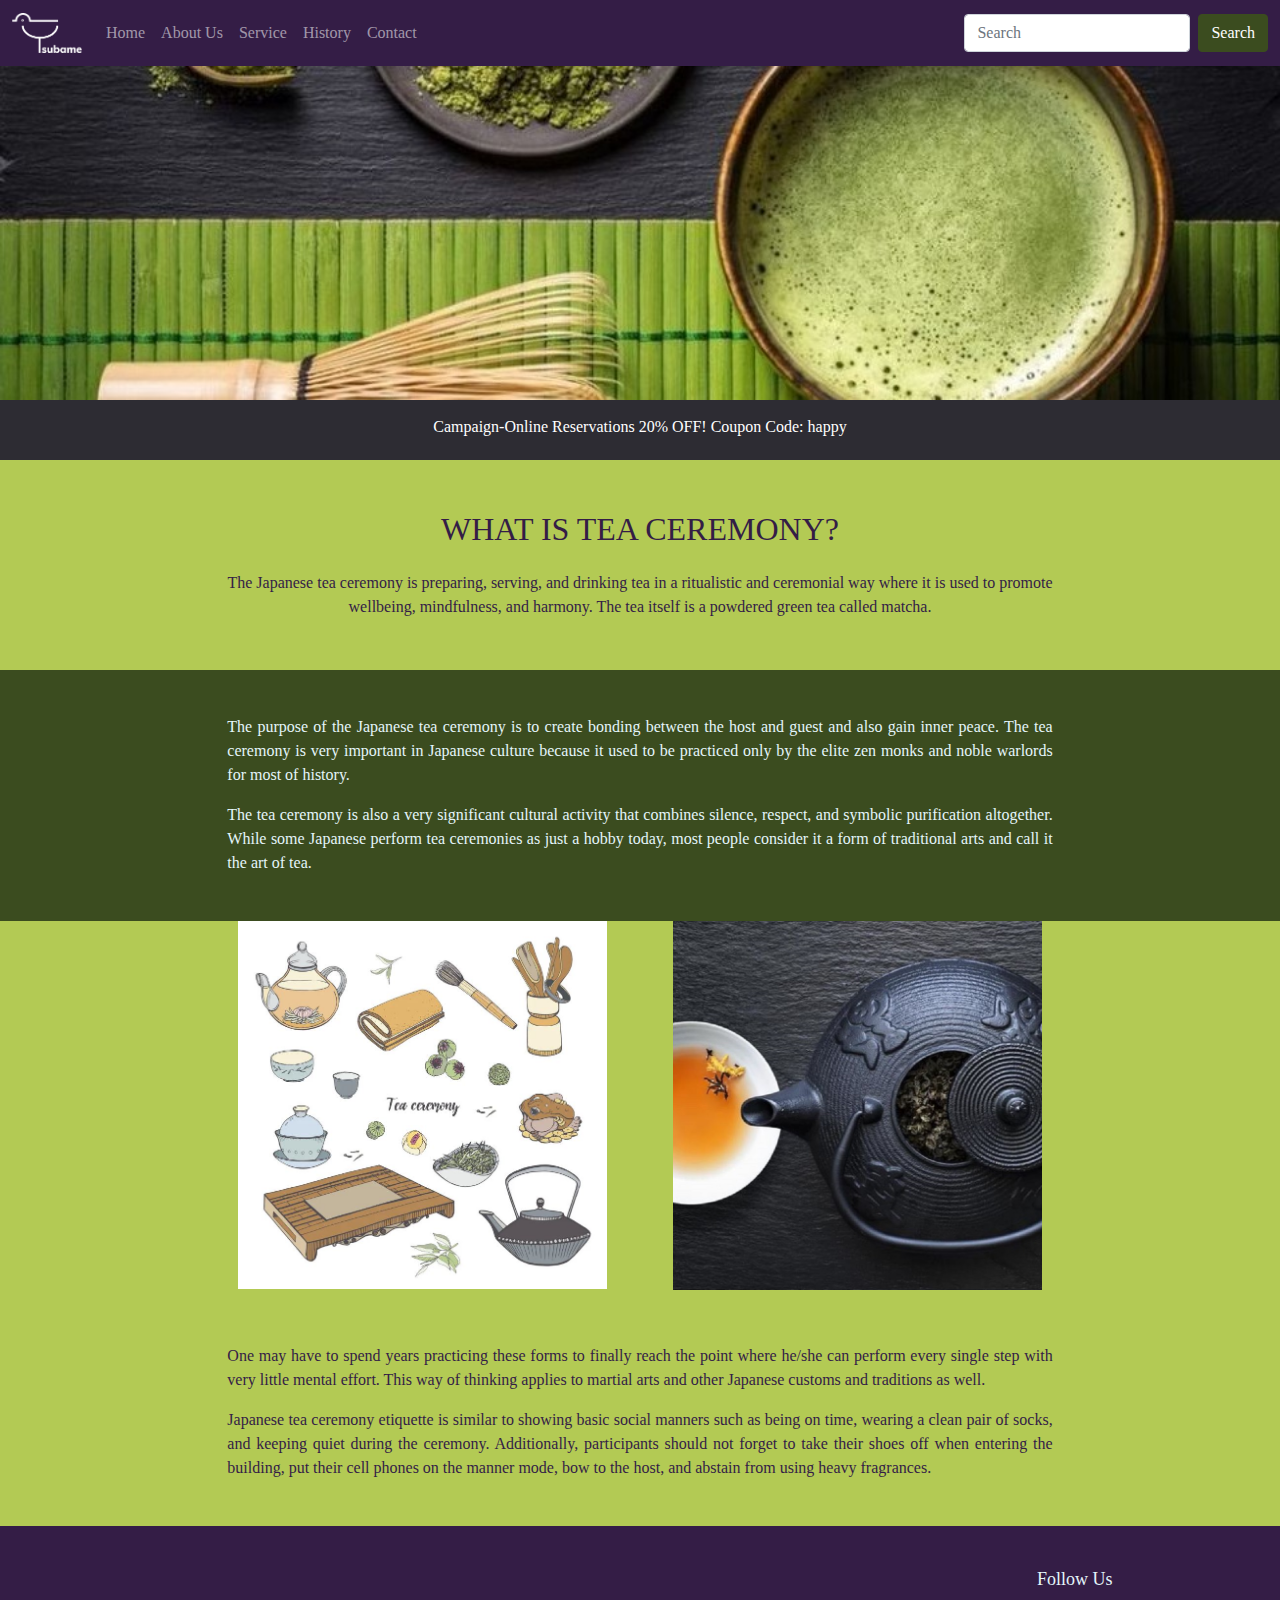
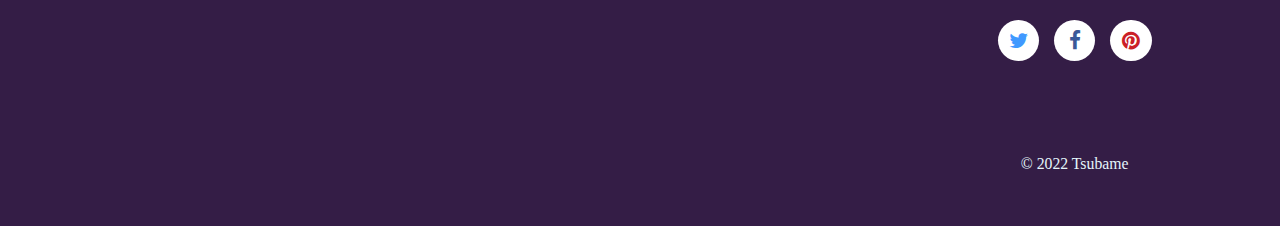
<file: index.html>
<!doctype html>
<html lang="en">
  <head>
    <!-- Required meta tags -->
    <meta charset="utf-8">
    <meta name="viewport" content="width=device-width, initial-scale=1">

    <!-- Bootstrap CSS -->
    <link href="https://cdn.jsdelivr.net/npm/bootstrap@5.1.3/dist/css/bootstrap.min.css" rel="stylesheet" integrity="sha384-1BmE4kWBq78iYhFldvKuhfTAU6auU8tT94WrHftjDbrCEXSU1oBoqyl2QvZ6jIW3" crossorigin="anonymous">
    <link rel="stylesheet" href="https://stackpath.bootstrapcdn.com/font-awesome/4.7.0/css/font-awesome.min.css">
  <!-- Option 2: Separate Popper and Bootstrap JS -->
    <script src="https://cdn.jsdelivr.net/npm/@popperjs/core@2.10.2/dist/umd/popper.min.js" integrity="sha384-7+zCNj/IqJ95wo16oMtfsKbZ9ccEh31eOz1HGyDuCQ6wgnyJNSYdrPa03rtR1zdB" crossorigin="anonymous"></script>
    <script src="https://cdn.jsdelivr.net/npm/bootstrap@5.1.3/dist/js/bootstrap.min.js" integrity="sha384-QJHtvGhmr9XOIpI6YVutG+2QOK9T+ZnN4kzFN1RtK3zEFEIsxhlmWl5/YESvpZ13" crossorigin="anonymous"></script>
    <link href="css/mystyle.css" type="text/css" rel="stylesheet" >
    <link href="css/bootstrap.css" type="text/css" rel="stylesheet" >

    <title>Tsubame</title>
  </head>

  <body>
    <header>
      <nav class="navbar navbar-expand-sm  navbar-dark bg-nav-tsubame">
        <div class="container-fluid">
            <a class="navbar-brand" href="index.html">
              <img src="image/logowhite.png" alt="Tsubame" style="width:70px;"/></a>
            <button class="navbar-toggler" type="button" data-bs-toggle="collapse" data-bs-target="#mynavbar">
              <span class="navbar-toggler-icon"></span>
            </button>
          <div class="collapse navbar-collapse" id="mynavbar">
          <ul class="navbar-nav me-auto">
            <li class="nav-item">
              <a class="nav-link" href="index.html">Home</a>
            </li>
            <li class="nav-item">
              <a class="nav-link" href="about.html">About Us</a>
            </li>
            <li class="nav-item">
              <a class="nav-link" href="service.html">Service</a>
            </li>
            <li class="nav-item">
              <a class="nav-link" href="history.html">History</a>
            </li>
            <li class="nav-item">
              <a class="nav-link" href="contact.html">Contact</a>
            </li>
          </ul>
          <form class="d-flex">
            <input class="form-control me-2" type="text" placeholder="Search">
            <button class="btn btn-primary" type="button">Search</button>
          </form>
          </div>
        </div>
      </nav>
    </header>

    <section>
      <div class="row">
        <div class="col-sm-12 col-md-12 col-lg-12">
          <img src="image/index1.jpg" alt="tea" style="width:100%;"/>
        </div>
      </div>
      <div class="row">
        <div class="col-sm-12 col-md-12 col-lg-12 bg-bar1-tsubame">
          <p>
            Campaign-Online Reservations 20% OFF! Coupon Code: happy
          </p>
        </div>
      </div>
      <div class="row">
        <div class="col-sm-12 col-md-12 col-lg-2 bg-bar2-tsubame"></div>
        <div class="col-sm-12 col-md-12 col-lg-8 bg-bar2-tsubame">
          <h2>WHAT IS TEA CEREMONY?</h2>
          <p>
            The Japanese tea ceremony is preparing, serving, and drinking tea in a ritualistic
            and ceremonial way where it is used to promote wellbeing, mindfulness, and harmony.
            The tea itself is a powdered green tea called matcha.
          </p>
        </div>
        <div class="col-sm-12 col-md-12 col-lg-2 bg-bar2-tsubame"></div>
      </div>
    </section>

    <section>
      <div class="row">
        <div class="col-sm-12 col-md-12 col-lg-2 bg-bar3-tsubame"></div>
        <div class="col-sm-12 col-md-12 col-lg-8 bg-bar3-tsubame">
          <p>
            The purpose of the Japanese tea ceremony is to create bonding between
            the host and guest and also gain inner peace. The tea ceremony is very important
            in Japanese culture because it used to be practiced only by the elite
            zen monks and noble warlords for most of history.


          <p>
          The tea ceremony is also a very significant cultural activity that combines silence, respect,
          and symbolic purification altogether. While some
          Japanese perform tea ceremonies as just a hobby today, most people consider it a form of traditional
           arts and call it the art of tea.
          </p>
        </div>
        <div class="col-sm-12 col-md-12 col-lg-2 bg-bar3-tsubame"></div>
      </div>
    </section>

    <section>
      <div class="row">
        <div class="col-sm-12 col-md-12 col-lg-2 bg-bar4-tsubame"></div>
        <div class="col-sm-12 col-md-12 col-lg-4 bg-bar4-tsubame">
          <img src="image/tea8.jpg" alt="tea" style="width:90%; margin-bottom:10px;" />
        </div>
        <div class="col-sm-12 col-md-12 col-lg-4 bg-bar4-tsubame">
          <img src="image/tea20.jpg" alt="tea" style="width:90%;"/>
        </div>
        <div class="col-sm-12 col-md-12 col-lg-2 bg-bar4-tsubame"></div>
      </div>

      <div class="row">
        <div class="col-sm-12 col-md-12 col-lg-2 bg-bar5-tsubame"></div>
        <div class="col-sm-12 col-md-12 col-lg-8 bg-bar5-tsubame">
          <p>
        One may have to spend years practicing these forms to finally reach the point where
         he/she can perform every single step with very little mental effort. This way of
         thinking applies to martial arts and other Japanese customs and traditions as well.
          </p>
          <p>
            Japanese tea ceremony etiquette is similar to showing basic social manners such
            as being on time, wearing a clean pair of socks, and keeping quiet during the ceremony.
            Additionally, participants should not forget to take their shoes off when entering the
            building, put their cell phones on the manner mode, bow to the host, and abstain from using heavy fragrances.
          </p>
        </div>
        <div class="col-sm-12 col-md-12 col-lg-2 bg-bar5-tsubame"></div>
      </div>
    </section>

    <footer>
      <div class="row">
        <div class="col-sm-12 col-md-12 col-lg-2"></div>
        <div class="col-sm-12 col-md-12 col-lg-5">
          <iframe width="400" height="220"
            src="https://www.youtube.com/embed/ECZSY9iiSi4?autoplay=1&mute=1">
          </iframe>
        </div>
        <div class="col-sm-12 col-md-12 col-lg-2"></div>
        <div class="col-sm-12 col-md-12 col-lg-2">
          Follow Us<br /><br />
          <a href="http://www.twitter.com" class="icon-button twitter" target="_blank"><i class="fa fa-twitter"></i><span></span></a>
          <a href="http://www.facebook.com" class="icon-button facebook" target="_blank"><i class="fa fa-facebook"></i><span></span></a>
          <a href="https://pinterest.com/" class="icon-button pinterest" target="_blank"><i class="fa fa-pinterest"></i><span></span></a>
          <br /><br /><br /><br />
          <small>&copy; 2022 Tsubame</small>
        </div>
        <div class="col-sm-12 col-md-12 col-lg-1"></div>
      </div>
    </footer>

  </body>
</html>
</file>
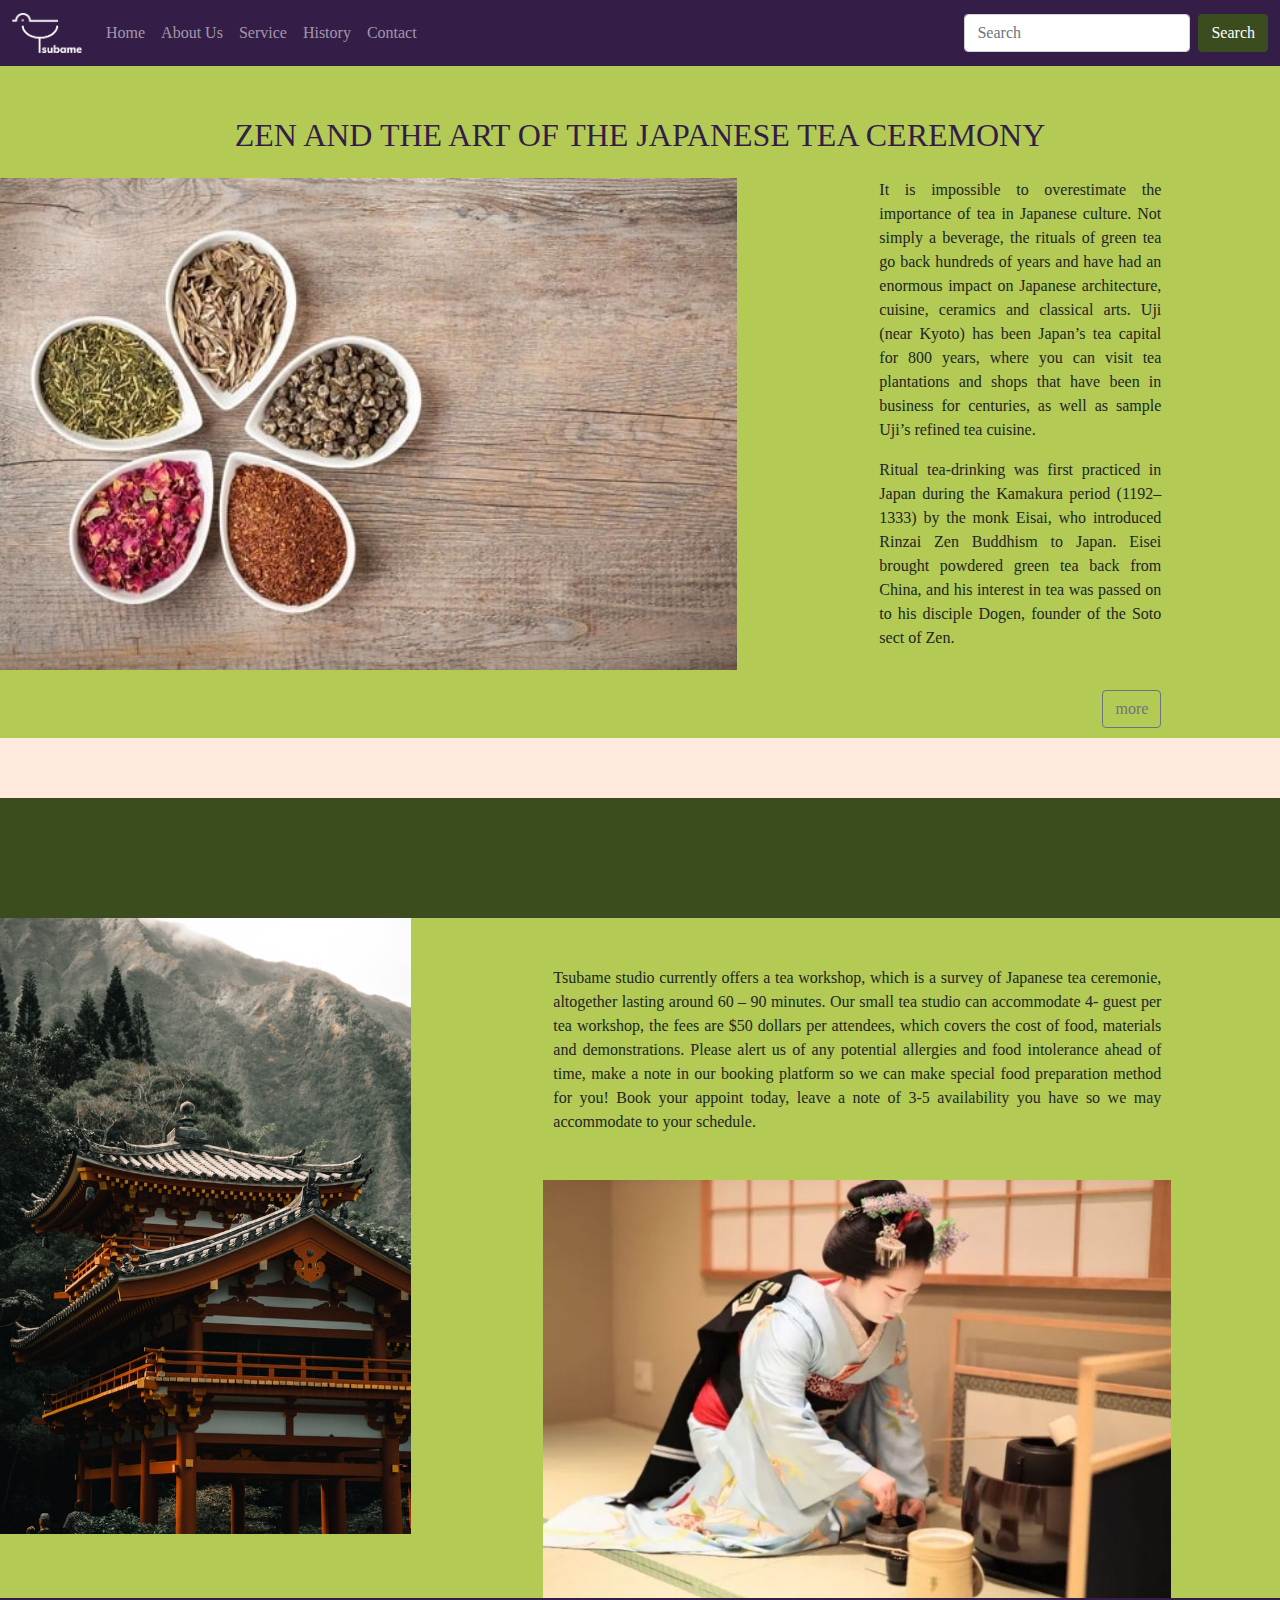
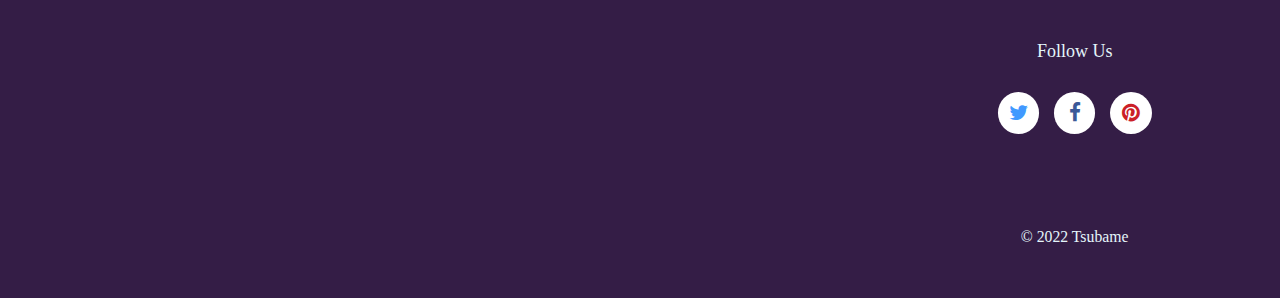
<file: about.html>
<!doctype html>
<html lang="en">
  <head>
    <!-- Required meta tags -->
    <meta charset="utf-8">
    <meta name="viewport" content="width=device-width, initial-scale=1">


    <!-- Bootstrap CSS -->
    <link href="https://cdn.jsdelivr.net/npm/bootstrap@5.1.3/dist/css/bootstrap.min.css" rel="stylesheet" integrity="sha384-1BmE4kWBq78iYhFldvKuhfTAU6auU8tT94WrHftjDbrCEXSU1oBoqyl2QvZ6jIW3" crossorigin="anonymous">
    <link rel="stylesheet" href="https://stackpath.bootstrapcdn.com/font-awesome/4.7.0/css/font-awesome.min.css">
  <!-- Option 2: Separate Popper and Bootstrap JS -->
    <script src="https://cdn.jsdelivr.net/npm/@popperjs/core@2.10.2/dist/umd/popper.min.js" integrity="sha384-7+zCNj/IqJ95wo16oMtfsKbZ9ccEh31eOz1HGyDuCQ6wgnyJNSYdrPa03rtR1zdB" crossorigin="anonymous"></script>
    <script src="https://cdn.jsdelivr.net/npm/bootstrap@5.1.3/dist/js/bootstrap.min.js" integrity="sha384-QJHtvGhmr9XOIpI6YVutG+2QOK9T+ZnN4kzFN1RtK3zEFEIsxhlmWl5/YESvpZ13" crossorigin="anonymous"></script>
    <link href="css/mystyle.css" type="text/css" rel="stylesheet" >
    <link href="css/bootstrap.css" type="text/css" rel="stylesheet" >
    <title>Tsubame</title>

  </head>

  <body>
    <header>
      <nav class="navbar navbar-expand-sm  navbar-dark bg-nav-tsubame">
        <div class="container-fluid">
            <a class="navbar-brand" href="index.html">
              <img src="image/logowhite.png" alt="Tsubame" style="width:70px;"/></a>
            <button class="navbar-toggler" type="button" data-bs-toggle="collapse" data-bs-target="#mynavbar">
              <span class="navbar-toggler-icon"></span>
            </button>
          <div class="collapse navbar-collapse" id="mynavbar">
          <ul class="navbar-nav me-auto">
            <li class="nav-item">
              <a class="nav-link" href="index.html">Home</a>
            </li>
            <li class="nav-item">
              <a class="nav-link" href="about.html">About Us</a>
            </li>
            <li class="nav-item">
              <a class="nav-link" href="service.html">Service</a>
            </li>
            <li class="nav-item">
              <a class="nav-link" href="history.html">History</a>
            </li>
            <li class="nav-item">
              <a class="nav-link" href="contact.html">Contact</a>
            </li>
          </ul>
          <form class="d-flex">
            <input class="form-control me-2" type="text" placeholder="Search">
            <button class="btn btn-primary" type="button">Search</button>
          </form>
          </div>
        </div>
      </nav>
    </header>

  <section>
    <div class="row">
      <div class="col-sm-12 col-md-12 col-lg-12">
        <h2>
          ZEN AND THE ART OF THE JAPANESE TEA CEREMONY
        </h2>
      </div>
    </div>
  </section>

  <section>
    <div class="row">
      <div class="col-sm-12 col-md-12 col-lg-7">
        <img src="image/tea6.jpg" alt="tea" style="width:100%;"/>
      </div>
      <div class="col-sm-12 col-md-12 col-lg-1"></div>
      <div class="col-sm-12 col-md-12 col-lg-3">
        <p class="about">
          It is impossible to overestimate the importance of tea in Japanese culture.
           Not simply a beverage, the rituals of green tea go back hundreds of years and have had
           an enormous impact on Japanese architecture, cuisine, ceramics and classical arts.
           Uji (near Kyoto) has been Japan’s tea capital for 800 years, where you can visit
           tea plantations and shops that have been in business for centuries,
          as well as sample Uji’s refined tea cuisine.
        </p>
        <p class="about">
            Ritual tea-drinking was first practiced in Japan during the Kamakura
            period (1192–1333) by the monk Eisai, who introduced Rinzai Zen Buddhism to Japan.
             Eisei brought powdered green tea back from China, and his interest in tea was passed
             on to his disciple Dogen, founder of the Soto sect of Zen.
        </p><br />
        <button type="button" class="btn btn-outline-secondary" style="float:right; margin-right:10px; margin-bottom:10px;">more</button>
      </div>
     <div class="col-sm-12 col-md-12 col-lg-1"></div>
    </div>
  </section>

  <div class="row">
    <div class="col-sm-12 col-md-12 col-lg-12 box1"></div>
  </div>
  <div class="row">
    <div class="col-sm-12 col-md-12 col-lg-12 box2"></div>
  </div>

  <section>
    <div class="row">
      <div class="col-sm-12 col-md-12 col-lg-4">
        <img src="image/tea19.jpg" alt="tea" class="tea19"/>
      </div>
      <div class="col-sm-12 col-md-12 col-lg-1"></div>
      <div class="col-sm-12 col-md-12 col-lg-6">
        <p class="about"><br /><br />
          Tsubame studio currently offers a tea workshop, which is a survey of  Japanese tea ceremonie,
          altogether lasting around 60 – 90 minutes.
          Our small tea studio can accommodate 4- guest per tea workshop, the fees are $50 dollars per attendees,
          which covers the cost of food, materials and demonstrations.
          Please alert us of any potential allergies and food intolerance ahead of time, make a note
          in our booking platform so we can make special food preparation method for you!
          Book your appoint today, leave a note of 3-5 availability you have so we may accommodate to your schedule.
        </p><br />
        <img src="image/tea10.jpg" alt="tea" class = "tea10"/>
      </div>
     <div class="col-sm-12 col-md-12 col-lg-1"></div>
    </div>
  </section>

    <footer>
      <div class="row">
        <div class="col-sm-12 col-md-12 col-lg-2"></div>
        <div class="col-sm-12 col-md-12 col-lg-5">
          <iframe width="400" height="220"
            src="https://www.youtube.com/embed/ECZSY9iiSi4?autoplay=1&mute=1">
          </iframe>
        </div>
        <div class="col-sm-12 col-md-12 col-lg-2"></div>
        <div class="col-sm-12 col-md-12 col-lg-2">
          Follow Us<br /><br />
          <a href="http://www.twitter.com" class="icon-button twitter" target="_blank"><i class="fa fa-twitter"></i><span></span></a>
          <a href="http://www.facebook.com" class="icon-button facebook" target="_blank"><i class="fa fa-facebook"></i><span></span></a>
          <a href="https://pinterest.com/" class="icon-button pinterest" target="_blank"><i class="fa fa-pinterest"></i><span></span></a>
          <br /><br /><br /><br />
          <small>&copy; 2022 Tsubame</small>
        </div>
        <div class="col-sm-12 col-md-12 col-lg-1"></div>
      </div>
    </footer>

  </body>
</html>
</file>
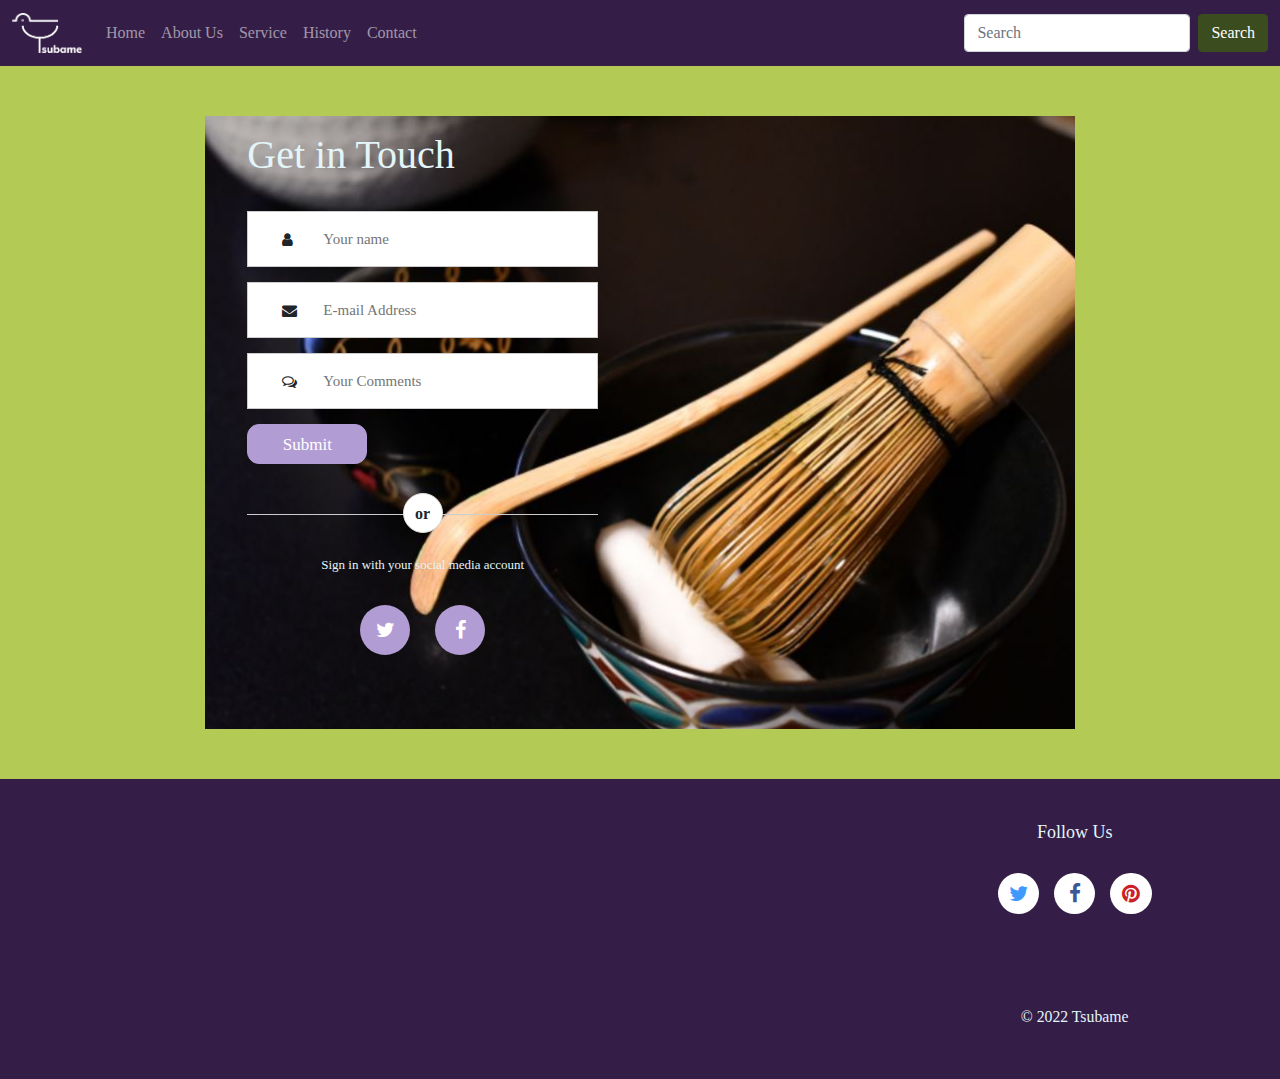
<file: contact.html>
<!doctype html>
<html lang="en">
  <head>
    <!-- Required meta tags -->
    <meta charset="utf-8">
    <meta name="viewport" content="width=device-width, initial-scale=1">


    <!-- Bootstrap CSS -->
    <link href="https://cdn.jsdelivr.net/npm/bootstrap@5.1.3/dist/css/bootstrap.min.css" rel="stylesheet" integrity="sha384-1BmE4kWBq78iYhFldvKuhfTAU6auU8tT94WrHftjDbrCEXSU1oBoqyl2QvZ6jIW3" crossorigin="anonymous">
    <link rel="stylesheet" href="https://stackpath.bootstrapcdn.com/font-awesome/4.7.0/css/font-awesome.min.css">
  <!-- Option 2: Separate Popper and Bootstrap JS -->
    <script src="https://cdn.jsdelivr.net/npm/@popperjs/core@2.10.2/dist/umd/popper.min.js" integrity="sha384-7+zCNj/IqJ95wo16oMtfsKbZ9ccEh31eOz1HGyDuCQ6wgnyJNSYdrPa03rtR1zdB" crossorigin="anonymous"></script>
    <script src="https://cdn.jsdelivr.net/npm/bootstrap@5.1.3/dist/js/bootstrap.min.js" integrity="sha384-QJHtvGhmr9XOIpI6YVutG+2QOK9T+ZnN4kzFN1RtK3zEFEIsxhlmWl5/YESvpZ13" crossorigin="anonymous"></script>
    <link href="css/mystyle.css" type="text/css" rel="stylesheet" >
    <link href="css/bootstrap.css" type="text/css" rel="stylesheet" >
    <title>Tsubame</title>
  </head>

  <body>
    <header>
      <nav class="navbar navbar-expand-sm  navbar-dark bg-nav-tsubame">
        <div class="container-fluid">
            <a class="navbar-brand" href="index.html">
              <img src="image/logowhite.png" alt="Tsubame" style="width:70px;"/></a>
            <button class="navbar-toggler" type="button" data-bs-toggle="collapse" data-bs-target="#mynavbar">
              <span class="navbar-toggler-icon"></span>
            </button>
          <div class="collapse navbar-collapse" id="mynavbar">
          <ul class="navbar-nav me-auto">
            <li class="nav-item">
              <a class="nav-link" href="index.html">Home</a>
            </li>
            <li class="nav-item">
              <a class="nav-link" href="about.html">About Us</a>
            </li>
            <li class="nav-item">
              <a class="nav-link" href="service.html">Service</a>
            </li>
            <li class="nav-item">
              <a class="nav-link" href="history.html">History</a>
            </li>
            <li class="nav-item">
              <a class="nav-link" href="contact.html">Contact</a>
            </li>
          </ul>
          <form class="d-flex">
            <input class="form-control me-2" type="text" placeholder="Search">
            <button class="btn btn-primary" type="button">Search</button>
          </form>
          </div>
        </div>
      </nav>
    </header>
    <section class="section_contact">
      <div class="row">
        <div class="col-sm-12 col-md-12 col-lg-2"></div>
        <div class="col-sm-12 col-md-12 col-lg-8">
          <div class="row contact_us">
            <div class="col-sm-12 col-md-12 col-lg-6">
                 <div class="login-form">
                   <form>
                     <h1 style="color:#E4F5FA;">Get in Touch</h1><br />
                     <div class="form-group">
                       <input type="text" name="text" placeholder="Your name">
                       <span class="input-icon"><i class="fa fa-user"></i></span>
                     </div>
                     <div class="form-group">
                       <input type="email" name="email" placeholder="E-mail Address">
                       <span class="input-icon"><i class="fa fa-envelope"></i></span>
                     </div>
                     <div class="form-group">
                       <input type="text" name="text" placeholder="Your Comments">
                       <span class="input-icon"><i class="fa fa-comments-o" aria-hidden="true"></i></span>
                     </div>
                     <button class="login-btn">Submit</button>

                     <div class="seperator"><b>or</b></div>
                     <p style="color:#E4F5FA;">Sign in with your social media account</p>
                     <!-- Social login buttons -->
                     <div class="social-icon">
                       <button type="button"><i class="fa fa-twitter"></i></button>
                       <button type="button"><i class="fa fa-facebook"></i></button>
                     </div>
                   </form>
                 </div>
            </div>
            <div class="col-sm-12 col-md-12 col-lg-6"></div>
          </div>
        </div>
        <div class="col-sm-12 col-md-12 col-lg-2"></div>
      </div>
    </section>

    <footer>
      <div class="row">
        <div class="col-sm-12 col-md-12 col-lg-2"></div>
        <div class="col-sm-12 col-md-12 col-lg-5">
          <iframe width="400" height="220"
            src="https://www.youtube.com/embed/ECZSY9iiSi4?autoplay=1&mute=1">
          </iframe>
        </div>
        <div class="col-sm-12 col-md-12 col-lg-2"></div>
        <div class="col-sm-12 col-md-12 col-lg-2">
          Follow Us<br /><br />
          <a href="http://www.twitter.com" class="icon-button twitter" target="_blank"><i class="fa fa-twitter"></i><span></span></a>
          <a href="http://www.facebook.com" class="icon-button facebook" target="_blank"><i class="fa fa-facebook"></i><span></span></a>
          <a href="https://pinterest.com/" class="icon-button pinterest" target="_blank"><i class="fa fa-pinterest"></i><span></span></a>
          <br /><br /><br /><br />
          <small>&copy; 2022 Tsubame</small>
        </div>
        <div class="col-sm-12 col-md-12 col-lg-1"></div>
      </div>
    </footer>
  </body>
</html>
</file>
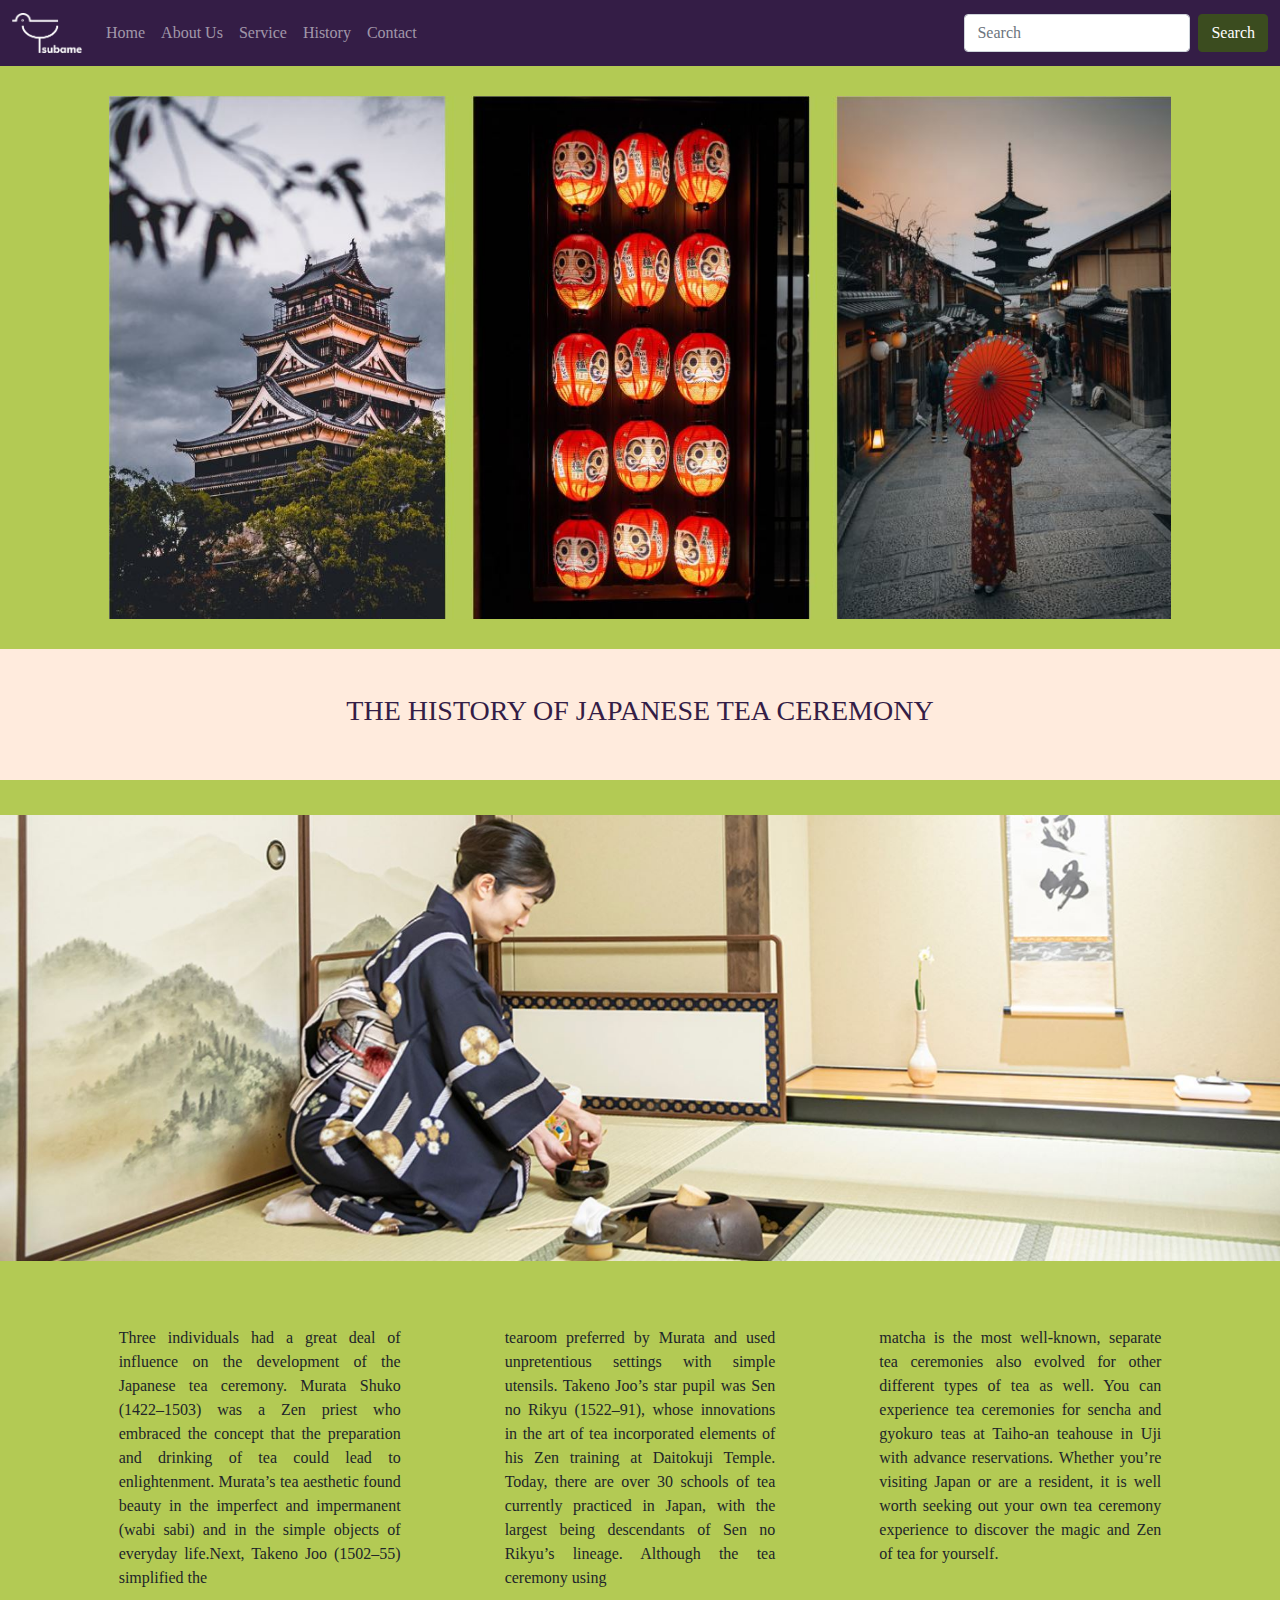
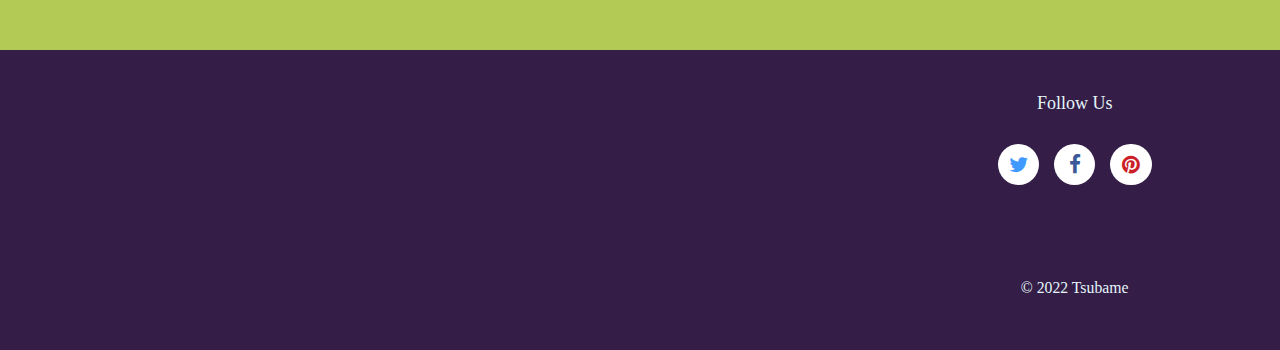
<file: history.html>
<!doctype html>
<html lang="en">
  <head>
    <!-- Required meta tags -->
    <meta charset="utf-8">
    <meta name="viewport" content="width=device-width, initial-scale=1">



    <!-- Bootstrap CSS -->
    <link href="https://cdn.jsdelivr.net/npm/bootstrap@5.1.3/dist/css/bootstrap.min.css" rel="stylesheet" integrity="sha384-1BmE4kWBq78iYhFldvKuhfTAU6auU8tT94WrHftjDbrCEXSU1oBoqyl2QvZ6jIW3" crossorigin="anonymous">
    <link rel="stylesheet" href="https://stackpath.bootstrapcdn.com/font-awesome/4.7.0/css/font-awesome.min.css">
  <!-- Option 2: Separate Popper and Bootstrap JS -->
    <script src="https://cdn.jsdelivr.net/npm/@popperjs/core@2.10.2/dist/umd/popper.min.js" integrity="sha384-7+zCNj/IqJ95wo16oMtfsKbZ9ccEh31eOz1HGyDuCQ6wgnyJNSYdrPa03rtR1zdB" crossorigin="anonymous"></script>
    <script src="https://cdn.jsdelivr.net/npm/bootstrap@5.1.3/dist/js/bootstrap.min.js" integrity="sha384-QJHtvGhmr9XOIpI6YVutG+2QOK9T+ZnN4kzFN1RtK3zEFEIsxhlmWl5/YESvpZ13" crossorigin="anonymous"></script>
    <link href="css/mystyle.css" type="text/css" rel="stylesheet" >
    <link href="css/bootstrap.css" type="text/css" rel="stylesheet" >
    <title>Tsubame</title>
    <style>
      p{
        margin:30px 0 60px 0;
        text-align: justify;
      }
    </style>
  </head>

  <body>
    <header>
      <nav class="navbar navbar-expand-sm  navbar-dark bg-nav-tsubame">
        <div class="container-fluid">
            <a class="navbar-brand" href="index.html">
              <img src="image/logowhite.png" alt="Tsubame" style="width:70px;"/></a>
            <button class="navbar-toggler" type="button" data-bs-toggle="collapse" data-bs-target="#mynavbar">
              <span class="navbar-toggler-icon"></span>
            </button>
          <div class="collapse navbar-collapse" id="mynavbar">
          <ul class="navbar-nav me-auto">
            <li class="nav-item">
              <a class="nav-link" href="index.html">Home</a>
            </li>
            <li class="nav-item">
              <a class="nav-link" href="about.html">About Us</a>
            </li>
            <li class="nav-item">
              <a class="nav-link" href="service.html">Service</a>
            </li>
            <li class="nav-item">
              <a class="nav-link" href="history.html">History</a>
            </li>
            <li class="nav-item">
              <a class="nav-link" href="contact.html">Contact</a>
            </li>
          </ul>
          <form class="d-flex">
            <input class="form-control me-2" type="text" placeholder="Search">
            <button class="btn btn-primary" type="button">Search</button>
          </form>
          </div>
        </div>
      </nav>
    </header>


      <div class="row">
        <div class="col-sm-12 col-md-12 col-lg-1"></div>
        <div class="col-sm-12 col-md-12 col-lg-10">
          <img src="image/tea22.jpg" alt="tea" style="width:100%; padding:30px 0 30px 0;" />
        </div>
        <div class="col-sm-12 col-md-12 col-lg-1"></div>
      </div>

      <div class="row">
        <div class="col-sm-12 col-md-12 col-lg-12 bg-history">
          <h3>THE HISTORY OF JAPANESE TEA CEREMONY</h3>
        </div>
     </div>

     <div class="row">
       <div class="col-sm-12 col-md-12 col-lg-12 bg-history-image">
           <img src="image/tea11.jpg" alt="tea" style="width:100%;" />
       </div>
    </div>

    <div class="row">
      <div class="col-sm-12 col-md-12 col-lg-1"></div>
      <div class="col-sm-12 col-md-12 col-lg-3">
        <p>Three individuals had a great deal of influence on the development of the
            Japanese tea ceremony. Murata Shuko (1422–1503) was a Zen priest who embraced
             the concept that the preparation and drinking of tea could lead to enlightenment.
             Murata’s tea aesthetic found beauty in the imperfect and impermanent (wabi sabi)
             and in the simple objects of everyday life.Next, Takeno Joo (1502–55) simplified the
        </p>
      </div>
      <div class="col-sm-12 col-md-12 col-lg-4">
        <p id="middle"> tearoom preferred by Murata
          and used unpretentious settings with simple utensils. Takeno Joo’s star pupil was Sen
          no Rikyu (1522–91), whose innovations in the art of tea incorporated elements of his Zen training at Daitokuji Temple.
          Today, there are over 30 schools of tea currently practiced in Japan, with
          the largest being descendants of Sen no Rikyu’s lineage.
          Although the tea ceremony using
        </p>
      </div>
      <div class="col-sm-12 col-md-12 col-lg-3">
        <p>
         matcha is the most well-known, separate tea ceremonies
           also evolved for other different types of tea as well. You can experience tea ceremonies
           for sencha and gyokuro teas at Taiho-an teahouse in Uji with advance reservations.
           Whether you’re visiting Japan or are a resident, it is well worth seeking out your own tea ceremony
           experience to discover the magic and Zen of tea for yourself.
        </p>
      </div>
      <div class="col-sm-12 col-md-12 col-lg-1"></div>
    </div>


    <footer>
      <div class="row">
        <div class="col-sm-12 col-md-12 col-lg-2"></div>
        <div class="col-sm-12 col-md-12 col-lg-5">
          <iframe width="400" height="220"
            src="https://www.youtube.com/embed/ECZSY9iiSi4?autoplay=1&mute=1">
          </iframe>
        </div>
        <div class="col-sm-12 col-md-12 col-lg-2"></div>
        <div class="col-sm-12 col-md-12 col-lg-2">
          Follow Us<br /><br />
          <a href="http://www.twitter.com" class="icon-button twitter" target="_blank"><i class="fa fa-twitter"></i><span></span></a>
          <a href="http://www.facebook.com" class="icon-button facebook" target="_blank"><i class="fa fa-facebook"></i><span></span></a>
          <a href="https://pinterest.com/" class="icon-button pinterest" target="_blank"><i class="fa fa-pinterest"></i><span></span></a>
          <br /><br /><br /><br />
          <small>&copy; 2022 Tsubame</small>
        </div>
        <div class="col-sm-12 col-md-12 col-lg-1"></div>
      </div>
    </footer>

  </body>
</html>
</file>
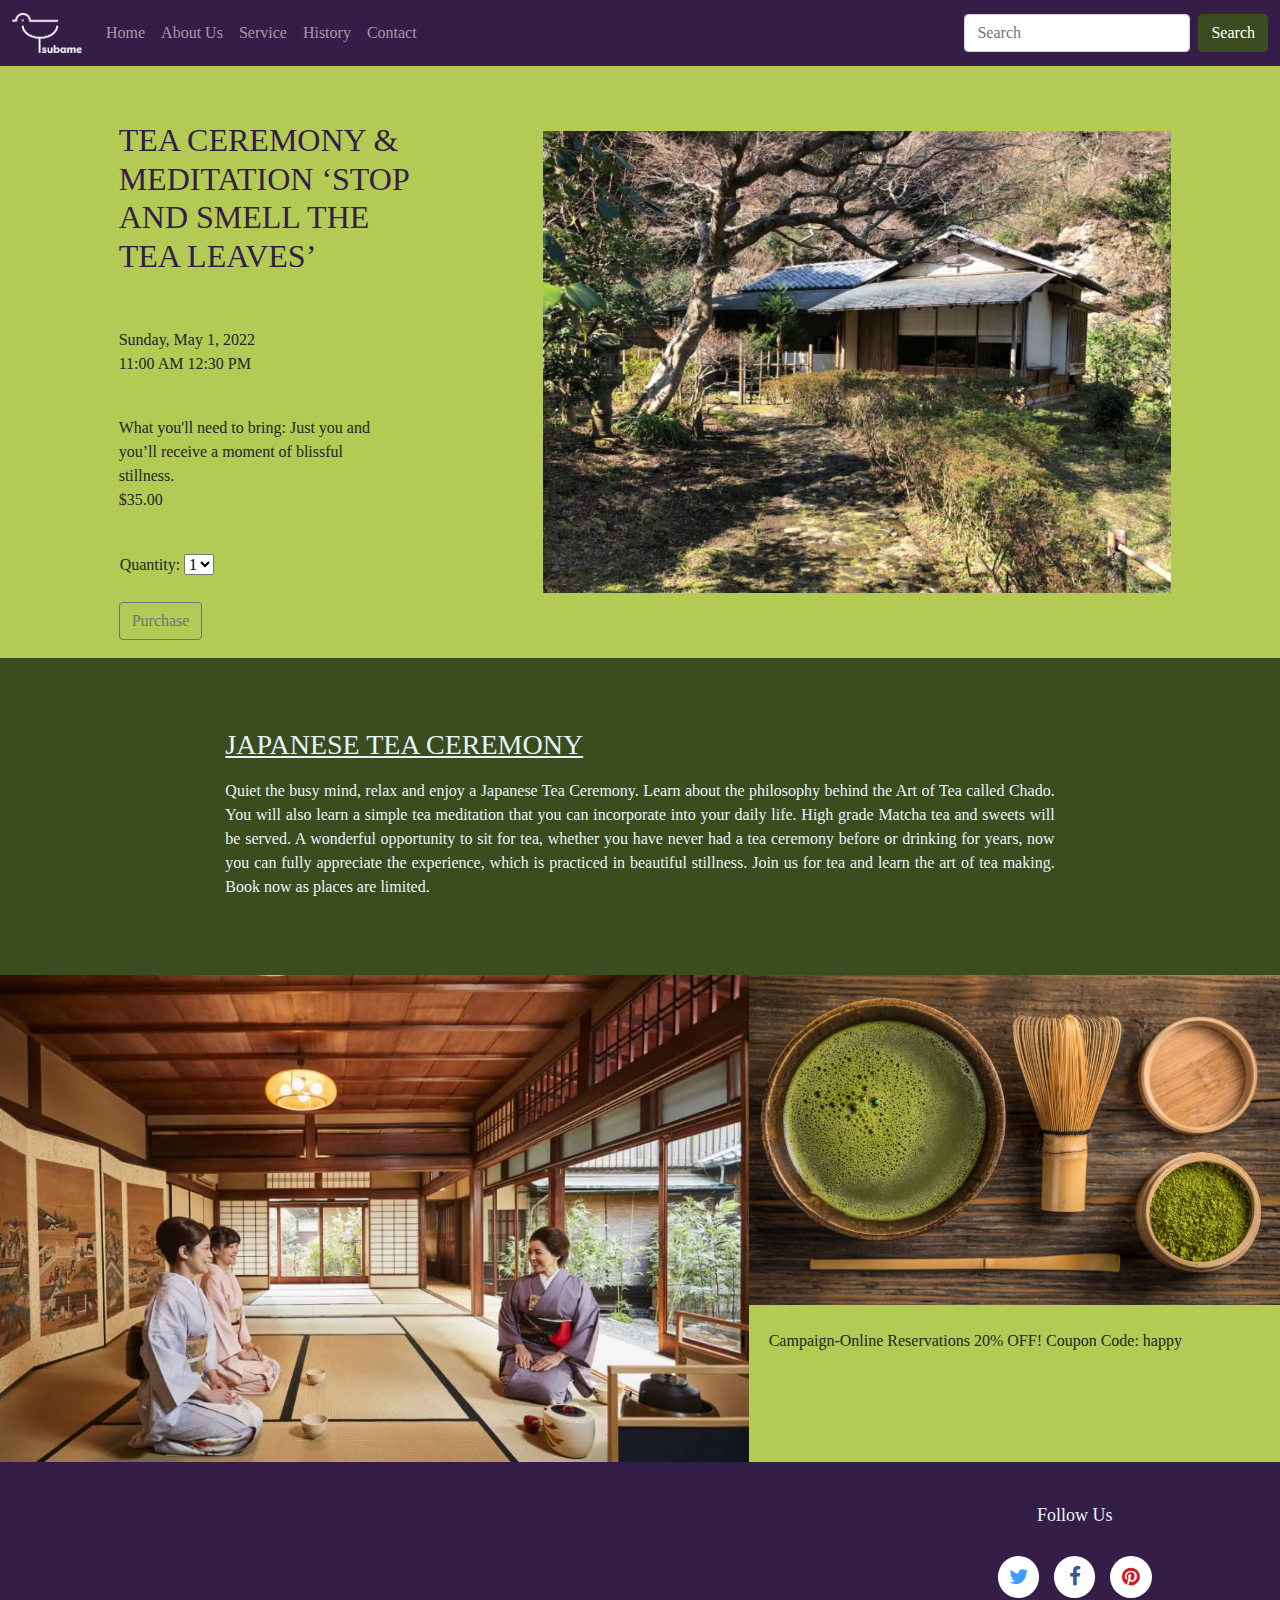
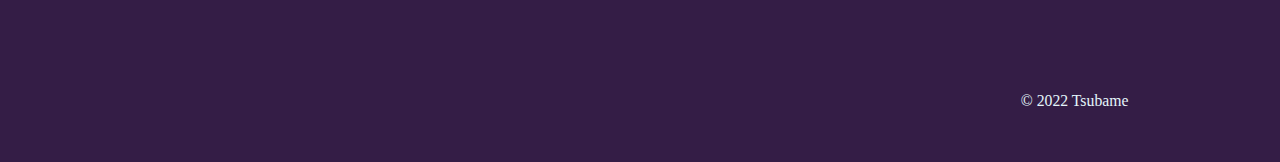
<file: service.html>
<!doctype html>
<html lang="en">
  <head>
    <!-- Required meta tags -->
    <meta charset="utf-8">
    <meta name="viewport" content="width=device-width, initial-scale=1">

    <!-- Bootstrap CSS -->
    <link href="https://cdn.jsdelivr.net/npm/bootstrap@5.1.3/dist/css/bootstrap.min.css" rel="stylesheet" integrity="sha384-1BmE4kWBq78iYhFldvKuhfTAU6auU8tT94WrHftjDbrCEXSU1oBoqyl2QvZ6jIW3" crossorigin="anonymous">
    <link rel="stylesheet" href="https://stackpath.bootstrapcdn.com/font-awesome/4.7.0/css/font-awesome.min.css">
  <!-- Option 2: Separate Popper and Bootstrap JS -->
    <script src="https://cdn.jsdelivr.net/npm/@popperjs/core@2.10.2/dist/umd/popper.min.js" integrity="sha384-7+zCNj/IqJ95wo16oMtfsKbZ9ccEh31eOz1HGyDuCQ6wgnyJNSYdrPa03rtR1zdB" crossorigin="anonymous"></script>
    <script src="https://cdn.jsdelivr.net/npm/bootstrap@5.1.3/dist/js/bootstrap.min.js" integrity="sha384-QJHtvGhmr9XOIpI6YVutG+2QOK9T+ZnN4kzFN1RtK3zEFEIsxhlmWl5/YESvpZ13" crossorigin="anonymous"></script>
    <link href="css/mystyle.css" type="text/css" rel="stylesheet" >
    <link href="css/bootstrap.css" type="text/css" rel="stylesheet" >
    <title>Tsubame</title>
    <style>
        h3{
          background-color: #3B4C1F;
          text-align: left;
          color: #E4F5FA;
          padding: 10px 0px 10px 10px;
          text-decoration: underline;
        }
        h2{
          text-align: left;
          padding: 55px 0px 45px 10px;
        }
        form{
          padding-left:10px;
        }
        .box3{
          padding: 60px 10px 60px 10px;
        }
    </style>
  </head>

  <body>
    <header>
      <nav class="navbar navbar-expand-sm  navbar-dark bg-nav-tsubame">
        <div class="container-fluid">
            <a class="navbar-brand" href="index.html">
              <img src="image/logowhite.png" alt="Tsubame" style="width:70px;"/></a>
            <button class="navbar-toggler" type="button" data-bs-toggle="collapse" data-bs-target="#mynavbar">
              <span class="navbar-toggler-icon"></span>
            </button>
          <div class="collapse navbar-collapse" id="mynavbar">
          <ul class="navbar-nav me-auto">
            <li class="nav-item">
              <a class="nav-link" href="index.html">Home</a>
            </li>
            <li class="nav-item">
              <a class="nav-link" href="about.html">About Us</a>
            </li>
            <li class="nav-item">
              <a class="nav-link" href="service.html">Service</a>
            </li>
            <li class="nav-item">
              <a class="nav-link" href="history.html">History</a>
            </li>
            <li class="nav-item">
              <a class="nav-link" href="contact.html">Contact</a>
            </li>
          </ul>
          <form class="d-flex">
            <input class="form-control me-2" type="text" placeholder="Search">
            <button class="btn btn-primary" type="button">Search</button>
          </form>
          </div>
        </div>
      </nav>
    </header>

    <section>
      <div class="row">

        <div class="col-sm-12 col-md-12 col-lg-1"></div>
        <div class="col-sm-12 col-md-12 col-lg-3">
          <h2>TEA CEREMONY & MEDITATION ‘STOP AND SMELL THE TEA LEAVES’</h2>
          <p>
            Sunday, May 1, 2022<br />
            11:00 AM  12:30 PM
          </p><br />
          <p>
            What you'll need to bring: Just you and you’ll receive a moment of blissful stillness.
            <br />
            $35.00
          </p><br />
            <form>
              <table>
                <tr>
                  <td>
                    Quantity:
                    <select id="quantity">
                      <option value="1">1</option>
                      <option value="2">2</option>
                      <option value="3">3</option>
                      <option value="4">4</option>
                      <option value="5">5</option>
                    </select><br /><br />
                  </td>
                </tr>
              </table>
            </form>
          <p>
            <button type="button" class="btn btn-outline-secondary">Purchase</button>
          </p>
        </div>
          <div class="col-sm-12 col-md-12 col-lg-1"></div>
        <div class="col-sm-12 col-md-12 col-lg-6">
          <img src="image/tea3.jpg" alt="tea" style="width:100%; margin:65px 0 65px 0;"/>
        </div>
       <div class="col-sm-12 col-md-12 col-lg-1"></div>
      </div>
    </section>


    <section>
    <div class="row">
      <div class="col-sm-12 col-md-12 col-lg-2 box3"></div>
      <div class="col-sm-12 col-md-12 col-lg-8 box3">
        <h3>JAPANESE TEA CEREMONY</h3>
        <p class="about">
          Quiet the busy mind, relax and enjoy a Japanese Tea Ceremony.
          Learn about the philosophy behind the Art of Tea called Chado.
          You will also learn a simple tea meditation that you can incorporate into your daily life.
          High grade Matcha tea and sweets will be served.
          A wonderful opportunity to sit for tea, whether you have never had a tea ceremony before or
          drinking for years, now you can fully appreciate the experience, which is practiced in beautiful stillness.
          Join us for tea and learn the art of tea making. Book now as places are limited.
        </p>
      </div>
      <div class="col-sm-12 col-md-12 col-lg-2 box3"></div>
    </div>
  </section>

  <section>
    <div class="row">
      <div class="col-sm-12 col-md-12 col-lg-7" style="padding:0; margin:0;">
          <img src="image/tea9.jpg" alt="tea" style="width:100%;"/>
      </div>
      <div class="col-sm-12 col-md-12 col-lg-5" style="padding:0; margin:0;">
          <img src="image/tea1.jpg" alt="tea" style="width:100%;"/>
          <br /><br />
          <p style="padding-left:20px;">
            Campaign-Online Reservations 20% OFF! Coupon Code: happy
          </p>
      </div>
    </div>
  </section>


        <footer>
          <div class="row">
            <div class="col-sm-12 col-md-12 col-lg-2"></div>
            <div class="col-sm-12 col-md-12 col-lg-5">
              <iframe width="400" height="220"
                src="https://www.youtube.com/embed/ECZSY9iiSi4?autoplay=1&mute=1">
              </iframe>
            </div>
            <div class="col-sm-12 col-md-12 col-lg-2"></div>
            <div class="col-sm-12 col-md-12 col-lg-2">
              Follow Us<br /><br />
              <a href="http://www.twitter.com" class="icon-button twitter" target="_blank"><i class="fa fa-twitter"></i><span></span></a>
              <a href="http://www.facebook.com" class="icon-button facebook" target="_blank"><i class="fa fa-facebook"></i><span></span></a>
              <a href="https://pinterest.com/" class="icon-button pinterest" target="_blank"><i class="fa fa-pinterest"></i><span></span></a>
              <br /><br /><br /><br />
              <small>&copy; 2022 Tsubame</small>
            </div>
            <div class="col-sm-12 col-md-12 col-lg-1"></div>
          </div>
        </footer>

      </body>
    </html>
</file>
<file: css/mystyle.css>
body{
  background-color: #B3CA54 !important;
  font-family: 'Nirmala UI'!important;
}
.bg-nav-tsubame{
  background-color: #341D46;
  font-family: 'Nirmala UI' !important;
}

.btn-primary {
  color: #fff !important;
  background-color: #3B4C1F !important;
  border-color: #3B4C1F !important;
}
.btn-primary:hover {
  color: #fff !important;
  background-color: #648A26 !important;
  border-color: #648A26 !important;
}

.bg-bar1-tsubame{
  color: #fff;
  background-color: #2D2C33;
  text-align: center;
  padding: 15px 0px 5px 0px;
}
.bg-bar2-tsubame{
  color: #341D46;
  text-align: center;
  padding: 0px 0px 35px 0px;
}
.bg-bar3-tsubame{
  text-align: justify;
  color: #E4F5FA;
  background-color: #3B4C1F;
  padding: 45px 0px 30px 0px;
}
.bg-bar4-tsubame{
  text-align: center;
}
.bg-bar5-tsubame{
  text-align: justify;
  color: #341D46;
  padding: 45px 0px 30px 0px;
}
h2{
  background-color: #B3CA54;
  text-align: center;
  color: #341D46;
  padding: 50px 0px 15px 0px;
}
h3{
  background-color: #FFEBDD;
  text-align: center;
  color: #341D46;
  padding: 10px 0px 10px 0px;
}

p{
  padding-left: 10px;
  padding-right: 10px;
}
p.about{
  text-align: justify;
}
#middle{
  padding-left: 70px;
  padding-right: 70px;
}

.box1{
  background-color: #FFEBDD;
  padding: 30px 0px 30px 0px;
}
.box2{
  background-color: #3B4C1F;
  padding: 60px 0px 60px 0px;
}
.box3{
  background-color: #3B4C1F;
  padding: 60px 0px 60px 0px;
  text-align: left;
  color: #E4F5FA;
}
.bg-history{
  background-color: #FFEBDD;
  text-align: center;
  color: #341D46;
  padding: 35px 0px 35px 0px;
}
.bg-history-image{
  background-color: #B3CA54;
  padding: 35px 0px 35px 0px;
}
.tea10{
   width:100%;
   padding-top: 6px;
}
.tea19{
  width:100%;
}
.section_contact{
  margin:50px auto;
}
footer{
  background-color: #341D46;
  height:300px;
}
footer div.row{
  padding-top: 40px;
  height:220px;
  font-size: 18px;
  color:#E4F5FA;
  text-align: center;
}

/*Social media icons*/
.icon-button {
	background-color: white;
	border-radius: 2.6rem;
	cursor: pointer;
	display: inline-block;
	font-size: 1.3rem;
	height: 2.6rem;
	line-height: 2.6rem;
	margin: 0 5px;
	position: relative;
	text-align: center;
	-webkit-user-select: none;
	   -moz-user-select: none;
	    -ms-user-select: none;
	        user-select: none;
	width: 2.6rem;
}

/* Circle */
.icon-button span {
	border-radius: 0;
	display: block;
	height: 0;
	left: 50%;
	margin: 0;
	position: absolute;
	top: 50%;
	-webkit-transition: all 0.3s;
	   -moz-transition: all 0.3s;
	     -o-transition: all 0.3s;
	        transition: all 0.3s;
	width: 0;
}
.icon-button:hover span {
	width: 2.6rem;
	height: 2.6rem;
	border-radius: 2.6rem;
	margin: -1.3rem;
}

/* Icons */
.icon-button i {
	background: none;
	color: white;
	height: 2.6rem;
	left: 0;
	line-height: 2.6rem;
	position: absolute;
	top: 0;
	-webkit-transition: all 0.3s;
	   -moz-transition: all 0.3s;
	     -o-transition: all 0.3s;
	        transition: all 0.3s;
	width: 2.6rem;
	z-index: 10;
}

.twitter span {
	background-color: #4099ff;
}
.facebook span {
	background-color: #3B5998;
}
.pinterest span {
	background-color: #cb2027;
}



.icon-button .fa-twitter {
	color: #4099ff;
}
.icon-button .fa-facebook {
	color: #3B5998;
}
.icon-button .fa-pinterest {
	color: #cb2027;
}

.icon-button:hover .fa-twitter,
.icon-button:hover .fa-facebook,
.icon-button:hover .fa-pinterest {
	color: white;
}

/*contact us form*/
.contact_us{
  background-image: url('../image/tea2.jpg');
}
.login-form .social-icon {
    width: 100%;
    height: 114px;
    font-size: 20px;
    padding-top: 20px;
    color: #fff;
    text-align: center;
    float: left;
}
.login-form {
    width: 100%;
    border-radius: 0px;
    margin: 0 auto;
    display: table;
    padding: 15px 30px 30px;
    box-sizing: border-box;
}
.form-group {
  float: left;
  width: 100%;
  margin: 0 0 15px;
  position: relative;
}
.login-form input{
    background: #fff;
    width: 100%;
    padding: 5px;
    height: 56px;
    border-radius: 0px;
    border: 1px solid #ccc;
    box-sizing: border-box;
    font-size: 15px;
    padding-left: 75px;
}
.login-form .form-group .input-icon {
    font-size: 15px;
    display: -webkit-box;
    display: -webkit-flex;
    display: -moz-box;
    display: -ms-flexbox;
    display: flex;
    align-items: center;
    position: absolute;
    border-radius: 25px;
    bottom: 0;
    height: 100%;
    padding-left: 35px;
}
.login-form .login-btn {
  background: #B29CD4;
  padding: 6px 30px;
  border-color: #B29CD4;
  color: #fff;
  text-align: center;
  margin: 0 auto;
  font-size: 17px;
  border: 1px solid #B29CD4;
  border-radius: 12px;
  width: 120px;
  height: 40px;
  cursor: pointer;
}
.login-form .reset-psw {
  float: left;
  width: 100%;
  text-decoration: none;
  color: #EB676D;
  font-size: 14px;
  text-align: center;
  margin-top: 11px;
}
.login-form .social-icon button {
    font-size: 20px;
    color: white;
    height: 50px;
    width: 50px;
    background: #B29CD4;
    border-radius: 60%;
    margin: 0px 10px;
    border: none;
    cursor: pointer;
}
.login-form button:hover{
  opacity: 0.9;
}
.login-form .seperator {
  float: left;
  width: 100%;
  border-top: 1px solid #ccc;
  text-align: center;
  margin: 50px 0 0;
}
.login-form .seperator b {
  width: 40px;
  height: 40px;
  font-size: 16px;
  text-align: center;
  line-height: 40px;
  background: #fff;
  display: inline-block;
  border: 1px solid #e0e0e0;
  border-radius: 50%;
  position: relative;
  top: -22px;
  z-index: 1;
}
.login-form p {
  float: left;
  width: 100%;
  text-align: center;
  font-size: 13px;
  margin: 0 0 10px;
  color: #707070;
}
@media only screen and (max-width: 1024px) {
  footer{
    background-color: #341D46;
    height:540px;
  }
  #middle{
    padding-left: 10px;
    padding-right: 10px;
  }
  .login-form {
      width: 100%;
      padding: 15px 15px 30px;
  }
}
</file>
